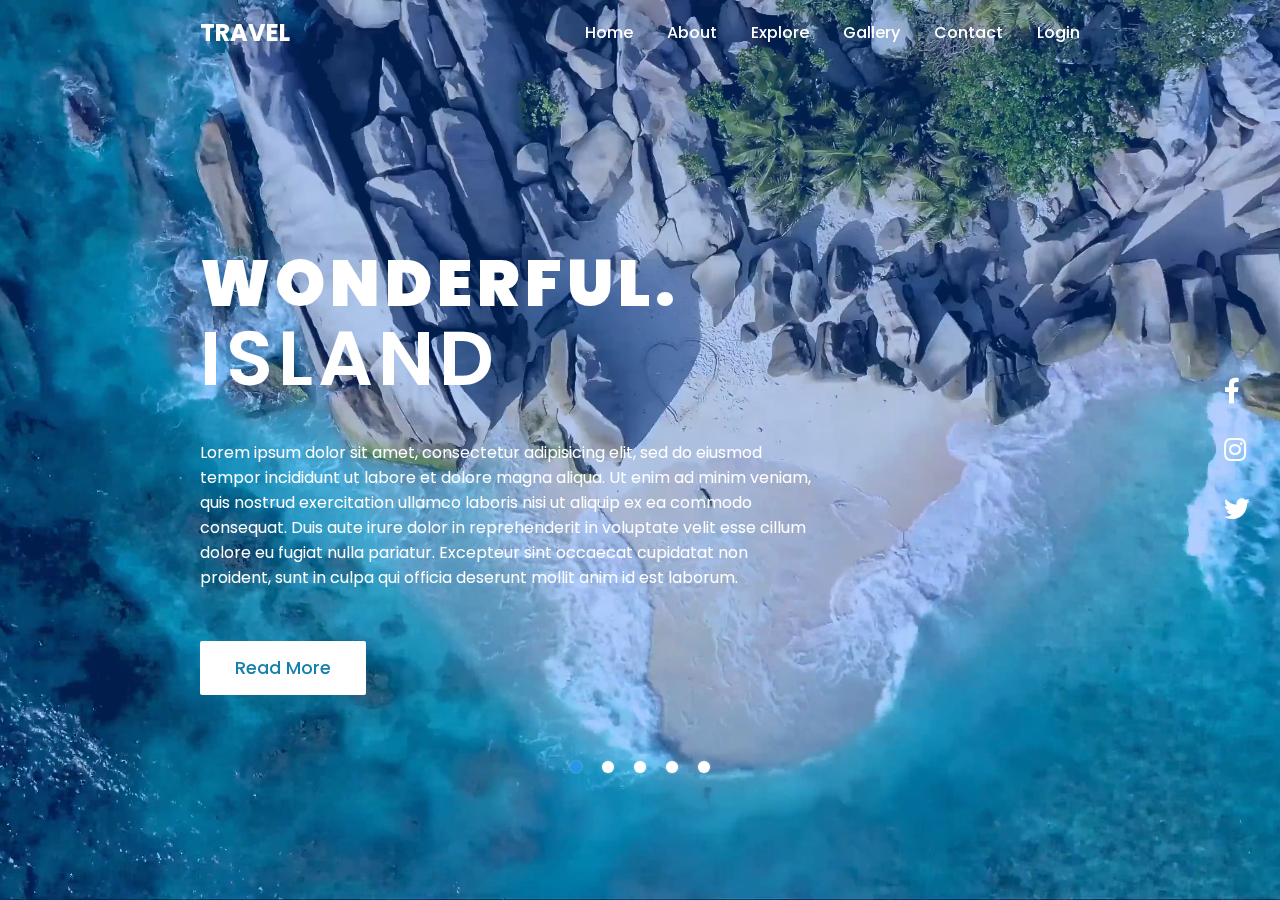
<file: index.html>
<!DOCTYPE html>
<html lang="en" dir="ltr">

<head>
  <meta charset="utf-8">
  <meta name="viewport" content="width=device-width, initial-scale=1.0">
  <title>Travel</title>
  <link rel="stylesheet" href="./css/style1.css">
  <link rel="stylesheet" href="https://cdnjs.cloudflare.com/ajax/libs/font-awesome/5.14.0/css/all.min.css">
</head>

<body>
  <header> <a href="#" class="brand">Travel</a>
    <div class="menu-btn"></div>
    <div class="navigation">
      <div class="navigation-items">
        <a href="#">Home</a>
        <a href="#">About</a>
        <a href="#">Explore</a>
        <a href="#">Gallery</a>
        <a href="#">Contact</a>
        <a href="download.html">Login</a>
      </div>
    </div>
  </header>
  <section class="home">
    <video class="video-slide active" src="./assets/Videos/1.mp4" autoplay muted loop></video>
    <video class="video-slide" src="./assets/Videos/2.mp4" autoplay muted loop></video>
    <video class="video-slide" src="./assets/Videos/3.mp4" autoplay muted loop></video>
    <video class="video-slide" src="./assets/Videos/4.mp4" autoplay muted loop></video>
    <video class="video-slide" src="./assets/Videos/5.mp4" autoplay muted loop></video>
    <div class="content active">
      <h1>Wonderful.<br><span>Island</span></h1>
      <p>Lorem ipsum dolor sit amet, consectetur adipisicing elit, sed do eiusmod tempor incididunt ut labore et dolore
        magna aliqua. Ut enim ad minim veniam, quis nostrud exercitation ullamco laboris nisi ut aliquip ex ea commodo
        consequat. Duis aute irure dolor in reprehenderit in voluptate velit esse cillum dolore eu fugiat nulla
        pariatur. Excepteur sint occaecat cupidatat non proident, sunt in culpa qui officia deserunt mollit anim id est
        laborum.</p> <a href="#">Read More</a>
    </div>
    <div class="content">
      <h1>Camping.<br><span>Enjoy</span></h1>
      <p>Lorem ipsum dolor sit amet, consectetur adipisicing elit, sed do eiusmod tempor incididunt ut labore et dolore
        magna aliqua. Ut enim ad minim veniam, quis nostrud exercitation ullamco laboris nisi ut aliquip ex ea commodo
        consequat. Duis aute irure dolor in reprehenderit in voluptate velit esse cillum dolore eu fugiat nulla
        pariatur. Excepteur sint occaecat cupidatat non proident, sunt in culpa qui officia deserunt mollit anim id est
        laborum.</p> <a href="#">Read More</a>
    </div>
    <div class="content">
      <h1>Adventures.<br><span>Off Road</span></h1>
      <p>Lorem ipsum dolor sit amet, consectetur adipisicing elit, sed do eiusmod tempor incididunt ut labore et dolore
        magna aliqua. Ut enim ad minim veniam, quis nostrud exercitation ullamco laboris nisi ut aliquip ex ea commodo
        consequat. Duis aute irure dolor in reprehenderit in voluptate velit esse cillum dolore eu fugiat nulla
        pariatur. Excepteur sint occaecat cupidatat non proident, sunt in culpa qui officia deserunt mollit anim id est
        laborum.</p> <a href="#">Read More</a>
    </div>
    <div class="content">
      <h1>Road Trip.<br><span>Together</span></h1>
      <p>Lorem ipsum dolor sit amet, consectetur adipisicing elit, sed do eiusmod tempor incididunt ut labore et dolore
        magna aliqua. Ut enim ad minim veniam, quis nostrud exercitation ullamco laboris nisi ut aliquip ex ea commodo
        consequat. Duis aute irure dolor in reprehenderit in voluptate velit esse cillum dolore eu fugiat nulla
        pariatur. Excepteur sint occaecat cupidatat non proident, sunt in culpa qui officia deserunt mollit anim id est
        laborum.</p> <a href="#">Read More</a>
    </div>
    <div class="content">
      <h1>Feel Nature.<br><span>Relax</span></h1>
      <p>Lorem ipsum dolor sit amet, consectetur adipisicing elit, sed do eiusmod tempor incididunt ut labore et dolore
        magna aliqua. Ut enim ad minim veniam, quis nostrud exercitation ullamco laboris nisi ut aliquip ex ea commodo
        consequat. Duis aute irure dolor in reprehenderit in voluptate velit esse cillum dolore eu fugiat nulla
        pariatur. Excepteur sint occaecat cupidatat non proident, sunt in culpa qui officia deserunt mollit anim id est
        laborum.</p> <a href="#">Read More</a>
    </div>
    <div class="media-icons">
      <a href="#"><i class="fab fa-facebook-f"></i></a>
      <a href="#"><i class="fab fa-instagram"></i></a>
      <a href="#"><i class="fab fa-twitter"></i></a>
    </div>
    <div class="slider-navigation">
      <div class="nav-btn active"></div>
      <div class="nav-btn"></div>
      <div class="nav-btn"></div>
      <div class="nav-btn"></div>
      <div class="nav-btn"></div>
    </div>
  </section>

  <script src="./js/brain.js" type="text/javascript"></script>

</body>

</html>
</file>
<file: css/style1.css>
@import url('https://fonts.googleapis.com/css2?family=Poppins:wght@200;300;400;500;600;700;800;900&display=swap');

* {
  margin: 0;
  padding: 0;
  box-sizing: border-box;
  font-family: "Poppins", sans-serif;
}

header {
  z-index: 999;
  position: absolute;
  top: 0;
  left: 0;
  width: 100%;
  display: flex;
  justify-content: space-between;
  align-items: center;
  padding: 15px 200px;
  transition: 0.5s ease;
}

header .brand {
  color: #fff;
  font-size: 1.5em;
  font-weight: 700;
  text-transform: uppercase;
  text-decoration: none;
}

header .navigation {
  position: relative;
}

header .navigation .navigation-items a {
  position: relative;
  color: #fff;
  font-size: 1em;
  font-weight: 500;
  text-decoration: none;
  margin-left: 30px;
  transition: 0.3s ease;
}

header .navigation .navigation-items a:before {
  content: '';
  position: absolute;
  background: #fff;
  width: 0;
  height: 3px;
  bottom: 0;
  left: 0;
  transition: 0.3s ease;
}

header .navigation .navigation-items a:hover:before {
  width: 100%;
}

section {
  padding: 100px 200px;
}

.home {
  position: relative;
  width: 100%;
  min-height: 100vh;
  display: flex;
  justify-content: center;
  flex-direction: column;
  background: #2696E9;
}

.home:before {
  z-index: 777;
  content: '';
  position: absolute;
  background: rgba(3, 96, 251, 0.3);
  width: 100%;
  height: 100%;
  top: 0;
  left: 0;
}

.home .content {
  z-index: 888;
  color: #fff;
  width: 70%;
  margin-top: 50px;
  display: none;
}

.home .content.active {
  display: block;
}

.home .content h1 {
  font-size: 4em;
  font-weight: 900;
  text-transform: uppercase;
  letter-spacing: 5px;
  line-height: 75px;
  margin-bottom: 40px;
}

.home .content h1 span {
  font-size: 1.2em;
  font-weight: 600;
}

.home .content p {
  margin-bottom: 65px;
}

.home .content a {
  background: #fff;
  padding: 15px 35px;
  color: #1680AC;
  font-size: 1.1em;
  font-weight: 500;
  text-decoration: none;
  border-radius: 2px;
}

.home .media-icons {
  z-index: 888;
  position: absolute;
  right: 30px;
  display: flex;
  flex-direction: column;
  transition: 0.5s ease;
}

.home .media-icons a {
  color: #fff;
  font-size: 1.6em;
  transition: 0.3s ease;
}

.home .media-icons a:not(:last-child) {
  margin-bottom: 20px;
}

.home .media-icons a:hover {
  transform: scale(1.3);
}

.home video {
  z-index: 000;
  position: absolute;
  top: 0;
  left: 0;
  width: 100%;
  height: 100%;
  object-fit: cover;
}

.slider-navigation {
  z-index: 888;
  position: relative;
  display: flex;
  justify-content: center;
  align-items: center;
  transform: translateY(80px);
  margin-bottom: 12px;
}

.slider-navigation .nav-btn {
  width: 12px;
  height: 12px;
  background: #fff;
  border-radius: 50%;
  cursor: pointer;
  box-shadow: 0 0 2px rgba(255, 255, 255, 0.5);
  transition: 0.3s ease;
}

.slider-navigation .nav-btn.active {
  background: #2696E9;
}

.slider-navigation .nav-btn:not(:last-child) {
  margin-right: 20px;
}

.slider-navigation .nav-btn:hover {
  transform: scale(1.2);
}

.video-slide {
  position: absolute;
  width: 100%;
  clip-path: circle(0% at 0 50%);
}

.video-slide.active {
  clip-path: circle(150% at 0 50%);
  transition: 2s ease;
  transition-property: clip-path;
}

@media (max-width: 1040px) {
  header {
    padding: 12px 20px;
  }

  section {
    padding: 100px 20px;
  }

  .home .media-icons {
    right: 15px;
  }

  header .navigation {
    display: none;
  }

  header .navigation.active {
    position: fixed;
    width: 100%;
    height: 100vh;
    top: 0;
    left: 0;
    display: flex;
    justify-content: center;
    align-items: center;
    background: rgba(1, 1, 1, 0.5);
  }

  header .navigation .navigation-items a {
    color: #222;
    font-size: 1.2em;
    margin: 20px;
  }

  header .navigation .navigation-items a:before {
    background: #222;
    height: 5px;
  }

  header .navigation.active .navigation-items {
    background: #fff;
    width: 600px;
    max-width: 600px;
    margin: 20px;
    padding: 40px;
    display: flex;
    flex-direction: column;
    align-items: center;
    border-radius: 5px;
    box-shadow: 0 5px 25px rgb(1 1 1 / 20%);
  }

  .menu-btn {
    background: url(./images/menu.png)no-repeat;
    background-size: 30px;
    background-position: center;
    width: 40px;
    height: 40px;
    cursor: pointer;
    transition: 0.3s ease;
  }

  .menu-btn.active {
    z-index: 999;
    background: url(./images/close.png)no-repeat;
    background-size: 25px;
    background-position: center;
    transition: 0.3s ease;
  }
}

@media (max-width: 560px) {
  .home .content h1 {
    font-size: 3em;
    line-height: 60px;
  }
}
</file>
